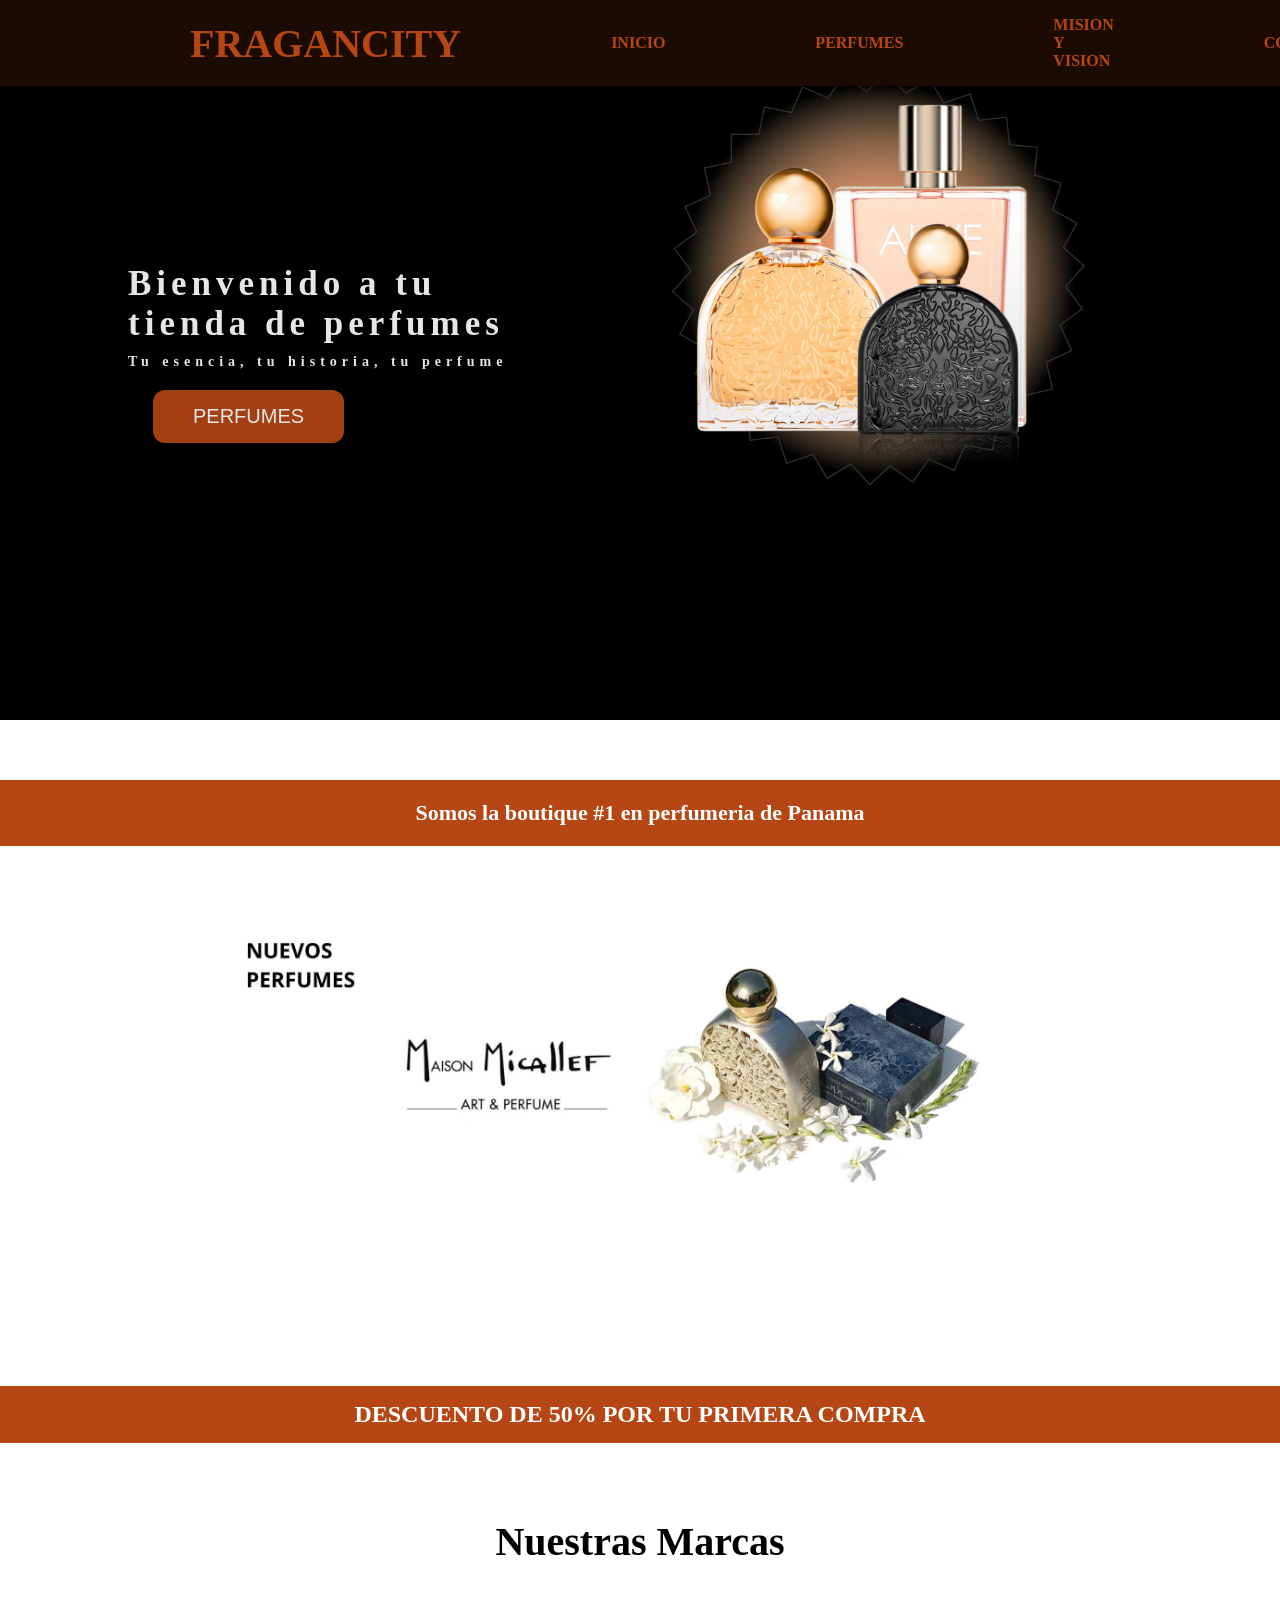
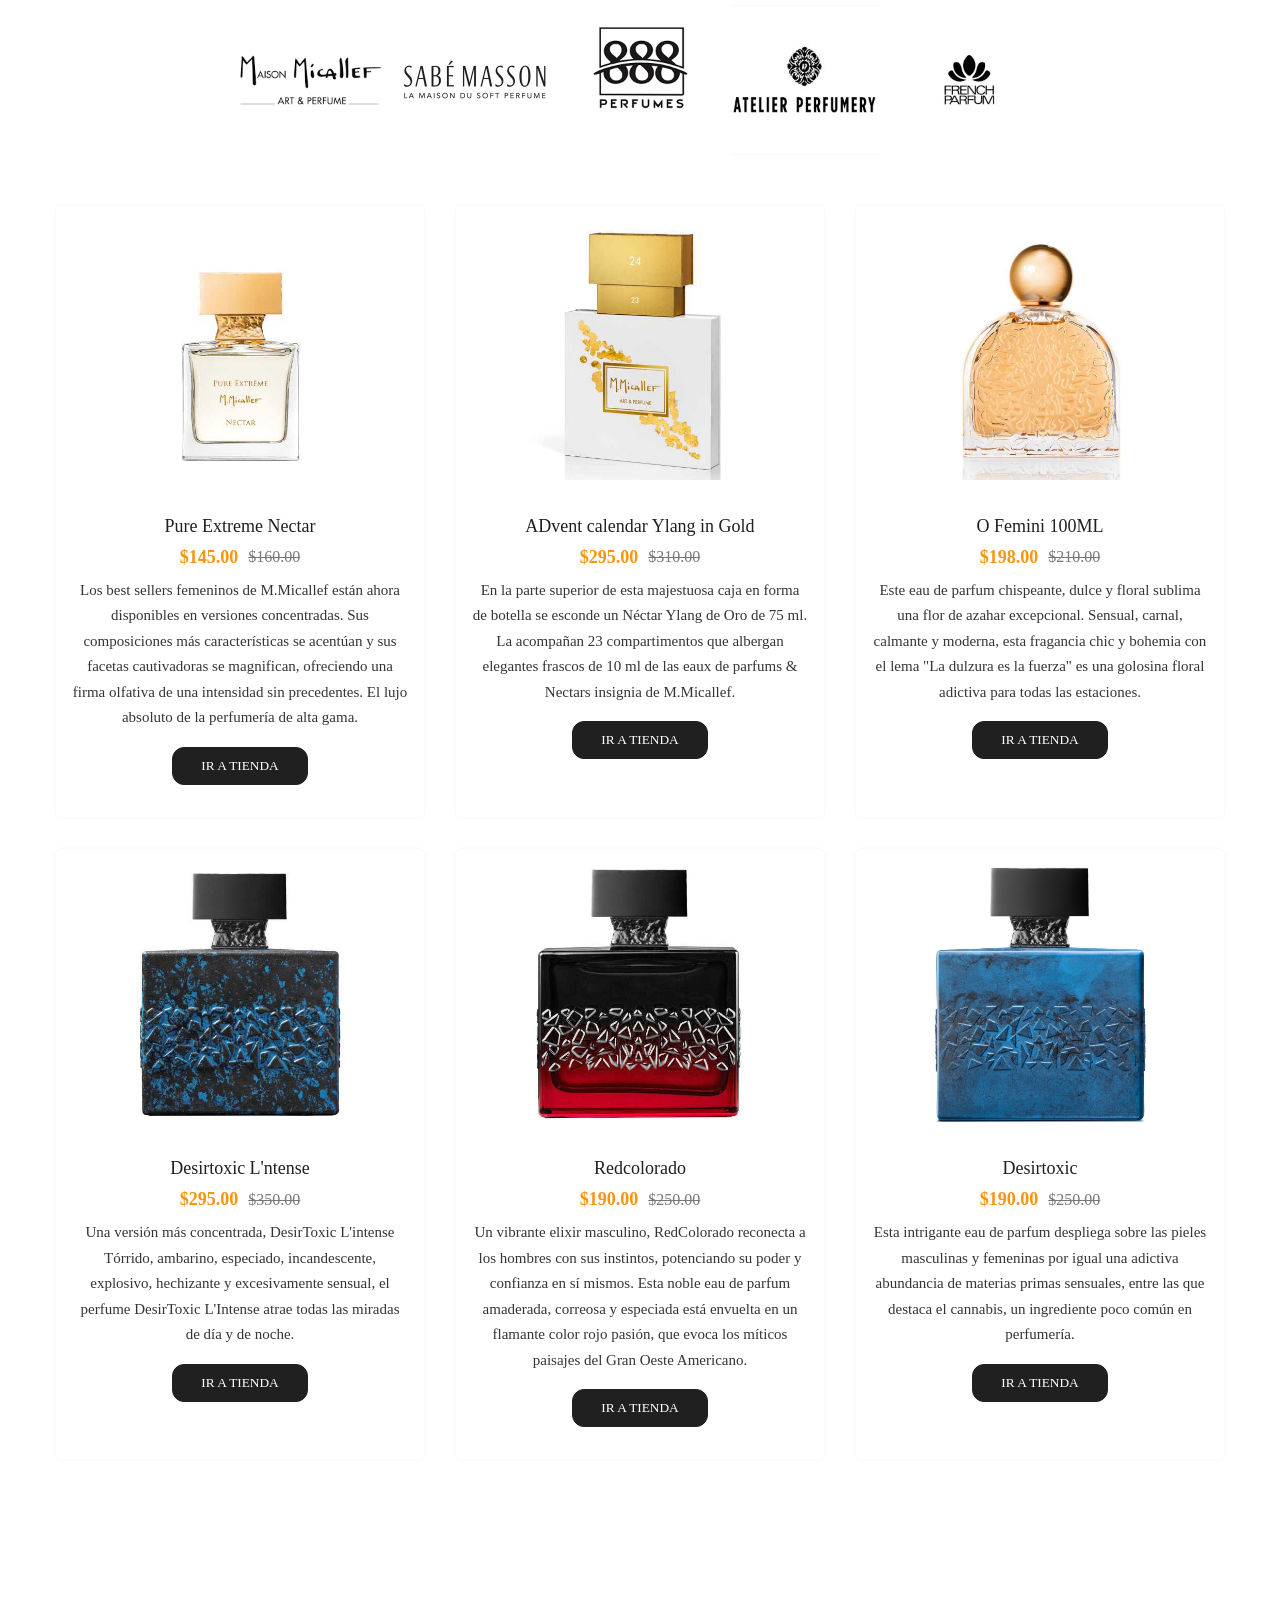
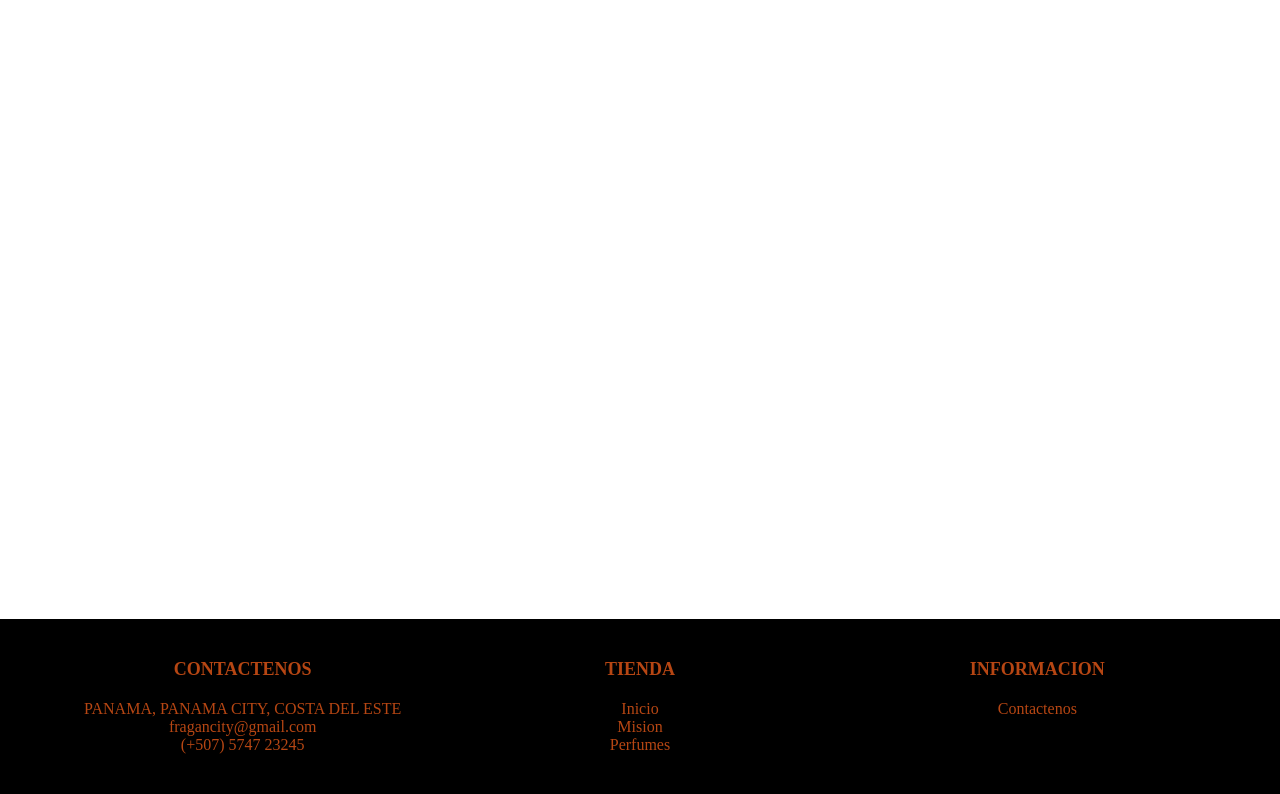
<file: index.html>
<!DOCTYPE html>
<html lang="en">
<head>
    <meta charset="UTF-8">
    <meta name="viewport" content="width=device-width, initial-scale=1.0">
    <title>FRAGANCITY</title>
    <link rel="stylesheet" href="style.css">
    <link rel="stylesheet" href="https://cdnjs.cloudflare.com/ajax/libs/font-awesome/6.4.2/css/all.min.css"/>
</head>
<body>
    <header>
        <nav>
        <div class="logo">
            <!-- aqui va el logo-->
        </div>
        <div class="lista_nav">
            <ul class="lista">
                <a class="fragancity" href="index.html">FRAGANCITY</a>
                <li class="barra"><a href="index.html">INICIO</a></li>
                <li class="dropdown">
                    <a class="dropbtn" href="perfumes.html">PERFUMES</a>
                </li>
                </li>
                <li class="barra"><a href="mision.html">MISION Y VISION</a></li>
                <li class="barra"><a href="contacto.html">CONTACTO</a></li>
            </ul>
        </div>
    </nav>
        <!-- Fondo de portdada-->
        <div class="portada">
            <div class="imagen-fondo">
                <img src="sources/imagenes/1.png" alt="Header Image">
                <img src="sources/imagenes/3.png" alt="Header Image">
                <img src="sources/imagenes/4.png" alt="Header Image">
                <img src="sources/imagenes/5.png" alt="Header Image">
            </div>
            <div class="portada_texto">
                Bienvenido a tu tienda de perfumes 
                <div class="texto_p">
                    <p>Tu esencia, tu historia, tu perfume</p>
                    <button class="boton"><a href="perfumes.html">PERFUMES</a></button>
                </div>
            </div>  
        </div>
    </header>

    <main>
        <div class="bloque_descripcion">
            Somos la boutique #1 en perfumeria de Panama
        </div>
    </main>

    <main class="container">
        <div class="banner">
            <img src="sources/imagenes/banner.jpg">
        </div>
    </main>

    <main>
        <div class="descuento">
            <h2>DESCUENTO DE 50% POR TU PRIMERA COMPRA</h2>
        </div>
    </main>

    <main class="container">
        <h2 class="marcas_text">Nuestras Marcas</h2>
        <div class="marcas">
            <div>
                <img src="sources/imagenes/marca1.jpg">
            </div>
            <div>
                <img src="sources/imagenes/marca2.jpg">
            </div>
            <div>
                <img src="sources/imagenes/marca3.png">
            </div>
            <div>
                <img src="sources/imagenes/marca4.jpeg">
            </div>
            <div>
                <img src="sources/imagenes/marca5.png">
            </div>
        </div>
    </main>
    
    <main class="container">
        <div class = "item-list">
            <div class = "item">
                <div class = "item-img">
                    <img src = "sources/imagenes/perf1.jpg">
                </div>
                <div class = "item-detail">
                    <a href = "#" class = "item-name">Pure Extreme Nectar</a>
                    <div class = "item-price">
                        <span class = "new-price">$145.00</span>
                        <span class = "old-price">$160.00</span>
                    </div>
                    <p>Los best sellers femeninos de M.Micallef están ahora disponibles en versiones concentradas. Sus composiciones más características se acentúan y sus facetas cautivadoras se magnifican, ofreciendo una firma olfativa de una intensidad sin precedentes. El lujo absoluto de la perfumería de alta gama.</p>
                    <button type="button" class="add-btn"><a href="perfumes.html">Ir a Tienda</a></button>
                </div>
            </div>

            <div class = "item">
                <div class = "item-img">
                    <img src = "sources/imagenes/perf2.jpg">
                </div>
                <div class = "item-detail">
                    <a href = "#" class = "item-name">ADvent calendar Ylang in Gold</a>
                    <div class = "item-price">
                        <span class = "new-price">$295.00</span>
                        <span class = "old-price">$310.00</span>
                    </div>
                    <p>En la parte superior de esta majestuosa caja en forma de botella se esconde un Néctar Ylang de Oro de 75 ml. La acompañan 23 compartimentos que albergan elegantes frascos de 10 ml de las eaux de parfums & Nectars insignia de M.Micallef.</p>
                    <button type="button" class="add-btn"><a href="perfumes.html">Ir a Tienda</a></button>
                </div>
            </div>

            <div class = "item">
                <div class = "item-img">
                    <img src = "sources/imagenes/perf3.jpg">
                </div>
                <div class = "item-detail">
                    <a href = "#" class = "item-name">O Femini 100ML</a>
                    <div class = "item-price">
                        <span class = "new-price">$198.00</span>
                        <span class = "old-price">$210.00</span>
                    </div>
                    <p>Este eau de parfum chispeante, dulce y floral sublima una flor de azahar excepcional. Sensual, carnal, calmante y moderna, esta fragancia chic y bohemia con el lema "La dulzura es la fuerza" es una golosina floral adictiva para todas las estaciones.</p>
                    <button type="button" class="add-btn"><a href="perfumes.html">Ir a Tienda</a></button>
                </div>
            </div>

            <div class = "item">
                <div class = "item-img">
                    <img src = "sources/imagenes/perf4.jpg">
                </div>
                <div class = "item-detail">
                    <a href = "#" class = "item-name">Desirtoxic L'ntense</a>
                    <div class = "item-price">
                        <span class = "new-price">$295.00</span>
                        <span class = "old-price">$350.00</span>
                    </div>
                    <p>Una versión más concentrada, DesirToxic L'intense Tórrido, ambarino, especiado, incandescente, explosivo, hechizante y excesivamente sensual, el perfume DesirToxic L'Intense atrae todas las miradas de día y de noche.</p>
                    <button type="button" class="add-btn"><a href="perfumes.html">Ir a Tienda</a></button>
                </div>
            </div>

            <div class = "item">
                <div class = "item-img">
                    <img src = "sources/imagenes/perf5.jpg">
                </div>
                <div class = "item-detail">
                    <a href = "#" class = "item-name">Redcolorado</a>
                    <div class = "item-price">
                        <span class = "new-price">$190.00</span>
                        <span class = "old-price">$250.00</span>
                    </div>
                    <p>Un vibrante elixir masculino, RedColorado reconecta a los hombres con sus instintos, potenciando su poder y confianza en sí mismos. Esta noble eau de parfum amaderada, correosa y especiada está envuelta en un flamante color rojo pasión, que evoca los míticos paisajes del Gran Oeste Americano.</p>
                    <button type="button" class="add-btn"><a href="perfumes.html">Ir a Tienda</a></button>
                </div>
            </div>

            <div class = "item">
                <div class = "item-img">
                    <img src = "sources/imagenes/perf6.jpg">
                </div>
                <div class = "item-detail">
                    <a href = "#" class = "item-name">Desirtoxic</a>
                    <div class = "item-price">
                        <span class = "new-price">$190.00</span>
                        <span class = "old-price">$250.00</span>
                    </div>
                    <p>Esta intrigante eau de parfum despliega sobre las pieles masculinas y femeninas por igual una adictiva abundancia de materias primas sensuales, entre las que destaca el cannabis, un ingrediente poco común en perfumería.</p>
                    <button type="button" class="add-btn"><a href="perfumes.html">Ir a Tienda</a></button>
                </div>
            </div>
    </main>


    <div class="container">
            <iframe width="1200" height="720" src="https://www.veed.io/view/es-ES/f8630060-8b4f-4eab-ad61-5ec091bd153c?panel=share" title="YouTube video player" frameborder="0" allow="accelerometer; autoplay; clipboard-write; encrypted-media; gyroscope; picture-in-picture; web-share" referrerpolicy="strict-origin-when-cross-origin" allowfullscreen></iframe>
    </div>


    <footer class="footer_fondo">
        <footer class="footer_bloque">
            <div>
                <h4 class="footer_texto">CONTACTENOS</h4>
                <p>PANAMA, PANAMA CITY, COSTA DEL ESTE</p>
                <p>fragancity@gmail.com</p>
                <p>(+507) 5747 23245</p>
            </div>
            <div>
                <h4 class="footer_texto">TIENDA</h4>
                <p>Inicio</p>
                <p>Mision</p>
                <p>Perfumes</p>
            </div>
            <div>
                <h4 class="footer_texto">INFORMACION</h4>
                <p>Contactenos</p>
            </div>
    </footer>

    <script src="script.js"></script>
</body>
</html>
</file>
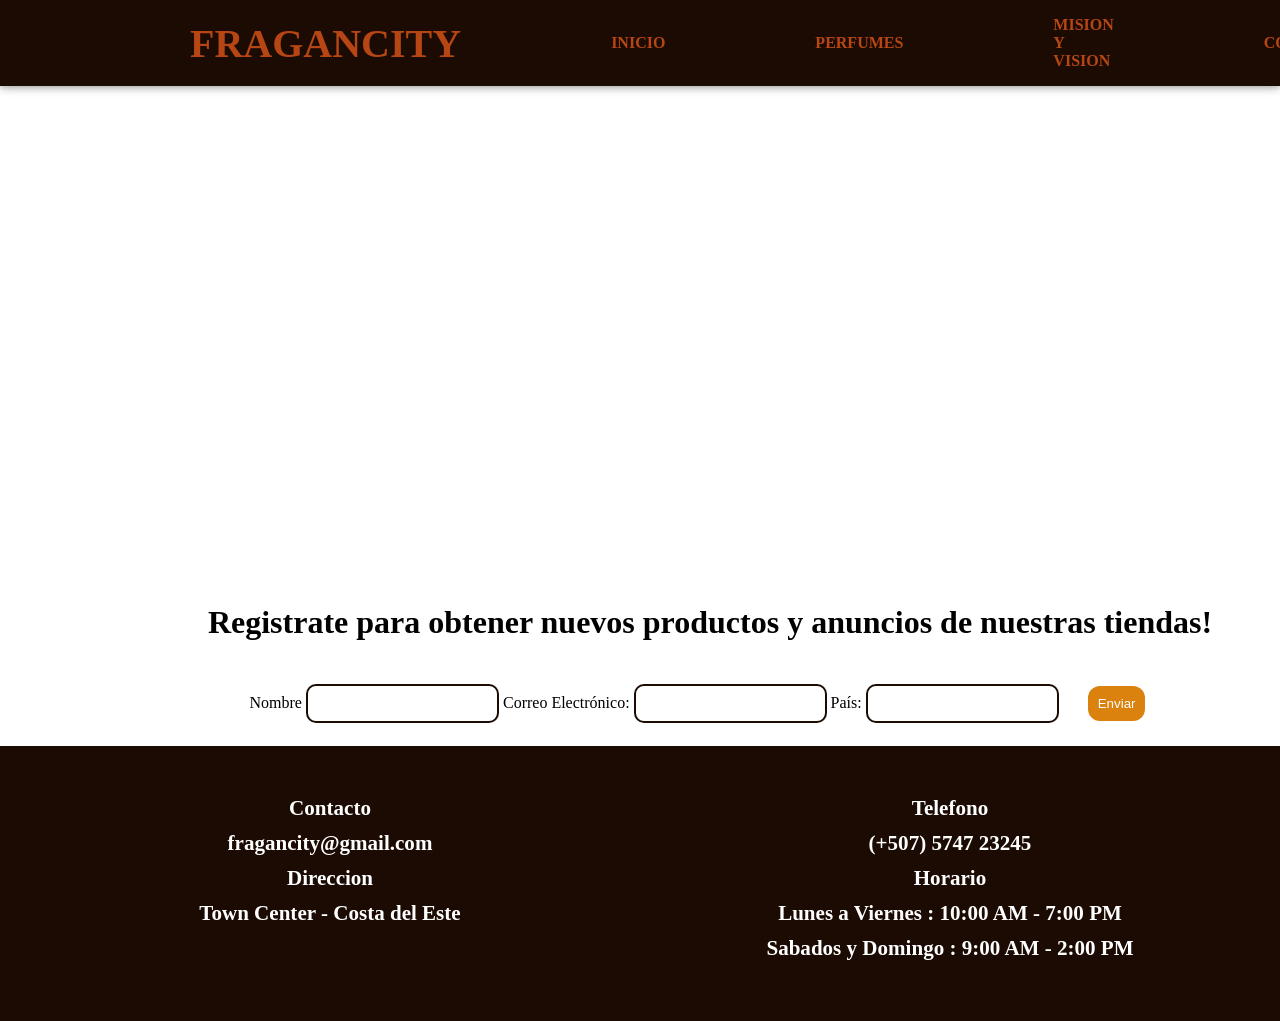
<file: contacto.html>
<!DOCTYPE html>
<html lang="en">
<head>
    <meta charset="UTF-8">
    <meta name="viewport" content="width=device-width, initial-scale=1.0">
    <title>FRAGANCITY</title>
    <link rel="stylesheet" href="style.css">
    <link rel="stylesheet" href="https://cdnjs.cloudflare.com/ajax/libs/font-awesome/6.4.2/css/all.min.css"/>
</head>
<body>
    <header>
        <nav>
        <div class="logo">
            <!-- aqui va el logo-->
        </div>
        <div class="lista_nav">
            <ul class="lista">
                <a class="fragancity" href="index.html">FRAGANCITY</a>
                <li class="barra"><a href="index.html">INICIO</a></li>
                <li class="dropdown">
                    <a class="dropbtn" href="perfumes.html">PERFUMES</a>
                </li>
                </li>
                <li class="barra"><a href="mision.html">MISION Y VISION</a></li>
                <li class="barra"><a href="contacto.html">CONTACTO</a></li>
            </ul>
        </div>
        </nav>
    </header>


    
<div class="contacto_container">
    <div class="mapa">
        <iframe src="https://www.google.com/maps/embed?pb=!1m18!1m12!1m3!1d985.1358836579291!2d-79.46485178571709!3d9.014080329043292!2m3!1f0!2f0!3f0!3m2!1i1024!2i768!4f13.1!3m3!1m2!1s0x8facaa218fa81e8d%3A0x8bb2294ac1e1119c!2sTown%20Center%20Costa%20del%20Este!5e0!3m2!1ses-419!2spa!4v1716939349736!5m2!1ses-419!2spa" width="600" height="450" style="border:0;" allowfullscreen="" loading="lazy" referrerpolicy="no-referrer-when-downgrade"></iframe>
    </div>
    <div class="columna_right">
        <h2>Registrate para obtener nuevos productos y anuncios de nuestras tiendas!</h2>
        <div class=""></div>
        <form>
            <label for="nombre">Nombre</label>
            <input type="name" id="name" required>

            <label for="email">Correo Electrónico:</label>
            <input type="email" id="email" name="email" required>

            <label for="pais">País:</label>
            <input type="text" id="pais" name="pais" required>

            <button type="submit">Enviar</button>
    </form>
    </div>

    <div class="contacto">
        <div class="contacto_uno">
            <h3>Contacto</h3>
            <h3>fragancity@gmail.com</h3>
            <h3>Direccion</h3>
            <h3>Town Center - Costa del Este</h3>
        </div>
        <div class="contacto_dos">
            <h3>Telefono</h3>
            <h3>(+507) 5747 23245</h3>
            <h3>Horario</h3>
            <h3>Lunes a Viernes : 10:00 AM - 7:00 PM</h3>
            <h3>Sabados y Domingo : 9:00 AM - 2:00 PM</h3>
        </div>
    </div>


    <script src="script.js"></script>
</body>
</html>
</file>
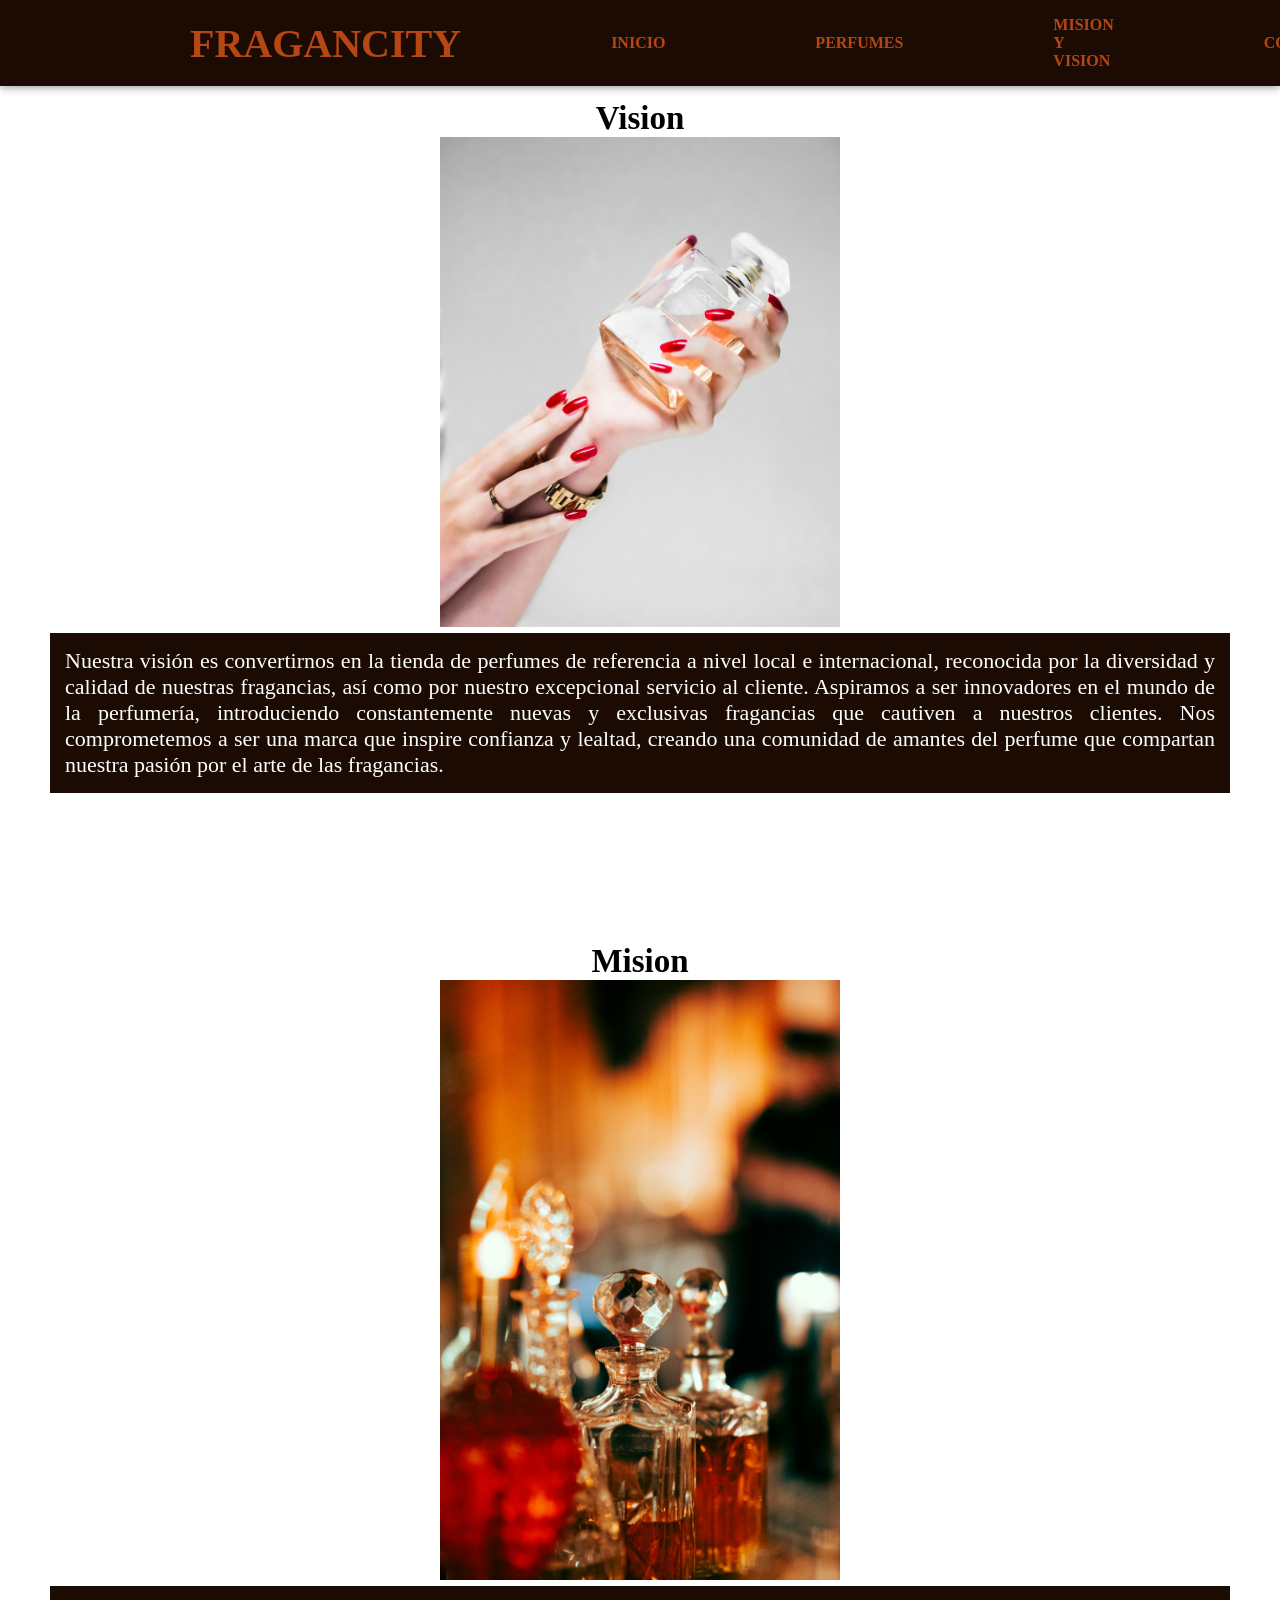
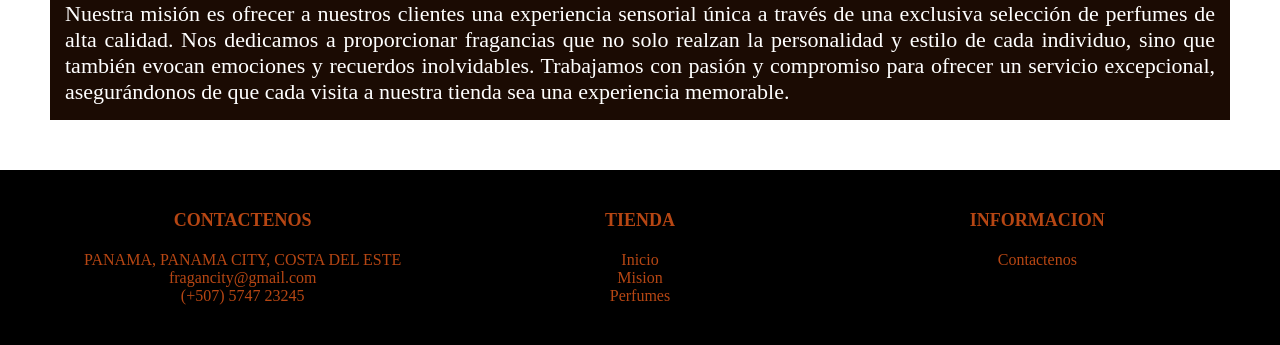
<file: mision.html>
<!DOCTYPE html>
<html lang="en">
<head>
    <meta charset="UTF-8">
    <meta name="viewport" content="width=device-width, initial-scale=1.0">
    <title>FRAGANCITY</title>
    <link rel="stylesheet" href="style.css">
    <link rel="stylesheet" href="https://cdnjs.cloudflare.com/ajax/libs/font-awesome/6.4.2/css/all.min.css"/>
</head>
<body>
    <header>
        <nav>
        <div class="logo">
            <!-- aqui va el logo-->
        </div>
        <div class="lista_nav">
            <ul class="lista">
                <a class="fragancity" href="index.html">FRAGANCITY</a>
                <li class="barra"><a href="index.html">INICIO</a></li>
                <li class="dropdown">
                    <a class="dropbtn" href="perfumes.html">PERFUMES</a>
                </li>
                </li>
                <li class="barra"><a href="mision.html">MISION Y VISION</a></li>
                <li class="barra"><a href="contacto.html">CONTACTO</a></li>
            </ul>
        </div>
        </nav>
    </header>

    <div class="vision">
        <h2>Vision</h2>
        <img src="sources/imagenes/perfume.jpg">
        <p>Nuestra visión es convertirnos en la tienda de perfumes de referencia a nivel local e internacional, reconocida por la diversidad y calidad de nuestras fragancias, así como por nuestro excepcional servicio al cliente. Aspiramos a ser innovadores en el mundo de la perfumería, introduciendo constantemente nuevas y exclusivas fragancias que cautiven a nuestros clientes. Nos comprometemos a ser una marca que inspire confianza y lealtad, creando una comunidad de amantes del perfume que compartan nuestra pasión por el arte de las fragancias.</p>
    </div>

    <div class="mision">
        <h2>Mision</h2>
        <img src="sources/imagenes/perfumes2.jpg">
        <p>Nuestra misión es ofrecer a nuestros clientes una experiencia sensorial única a través de una exclusiva selección de perfumes de alta calidad. Nos dedicamos a proporcionar fragancias que no solo realzan la personalidad y estilo de cada individuo, sino que también evocan emociones y recuerdos inolvidables. Trabajamos con pasión y compromiso para ofrecer un servicio excepcional, asegurándonos de que cada visita a nuestra tienda sea una experiencia memorable.</p>
    </div>

    <footer class="footer_fondo">
        <footer class="footer_bloque">
            <div>
                <h4 class="footer_texto">CONTACTENOS</h4>
                <p>PANAMA, PANAMA CITY, COSTA DEL ESTE</p>
                <p>fragancity@gmail.com</p>
                <p>(+507) 5747 23245</p>
            </div>
            <div>
                <h4 class="footer_texto">TIENDA</h4>
                <p>Inicio</p>
                <p>Mision</p>
                <p>Perfumes</p>
            </div>
            <div>
                <h4 class="footer_texto">INFORMACION</h4>
                <p>Contactenos</p>
            </div>
    </footer>

    <script src="script.js"></script>
</body>
</html>
</file>
<file: style.css>
*{
    margin: 0;
    padding: 0;
    box-sizing: border-box;
}

body{
    background-color: #fff;
    font-family: Cambria, Cochin, Georgia, Times, 'Times New Roman', serif
}

header{
    position: relative;
    width: 100%;
}

.fragancity{
    margin-left: 110px;
    font-size: 45px;
}

.container{
    max-width: 1200px;
    margin: 0 auto;
    padding: 0 16px;
}

nav {
    position: fixed;
    top: 0;
    left: 0;
    width: 100%;
    background-color: #fff;
    z-index: 1000; 
    box-shadow: 0 2px 4px rgba(0, 0, 0, 0.1);
}

.lista_nav{
    position: relative;
    display: flex;
    background-color: #1b0b03;
    box-shadow: rgba(0, 0, 0, 0.24) 0px 3px 8px;
    padding: 1rem 5rem;
    align-items: center;
    justify-content: space-between;
    gap: 1rem;
}

.lista{
    color: #b64613;
    display: flex;
    align-items: center;
    justify-content: center;
    font-weight: 700;
    gap: 150px;
}

.lista .fragancity{
    font-size: 40px;
}

.lista a{
    font-size: 16px;
}

.lista a:hover{
    color: #ec5c19;
    transition: 0.5s;
    cursor: pointer;
}

a{
    text-decoration: none;
    color: #b64613;
}

.boton a{
    color: #fff;
}

li{
    font-size: 15px;
    list-style: none;
    text-decoration: none;
}

.portada{
    position: relative;
    width: 100%;
    height: 780px;
    overflow: hidden;
}

.imagen-fondo {
    position: absolute;
    top: 0;
    left: 0;
    width: 100%;
    height: 100%;
    display: flex;
    flex-direction: column;
    justify-content: center;
    align-items: center;
    animation: cambioImagenes 10s infinite; /* Ajusta la duración de la transición aquí */
}

.imagen-fondo img {
    width: 100%;
    height: auto;
    object-fit: cover;
    position: absolute;
    top: 0;
    left: 0;
    opacity: 0;
    transition: opacity 1s ease-in-out;
}

.imagen-fondo img:first-child {
    opacity: 1;
}



.portada_texto{
    width: 30%;
    position: absolute;
    top: 30%;
    left: 10%;
    text-align: left;
    color: #fff;
    font-size: 35px;
    font-weight: bold;
    letter-spacing: 5px;
    padding-top: 30px;
    padding-bottom: 50px;
    opacity: 0.9;
}

.texto_p{
    margin-top: 10px;
    font-size: 14px;
}

.texto_p p{
    text-align: justify;
}

.boton{
    margin-top: 20px;
    font-size: 20px;
    background-color: #b64613;
    border: none;
    padding: 15px;
    padding-right: 40px;
    padding-left: 40px;
    color: #fff;
    cursor: pointer;
    outline: none;
    transition: 1s;
}

.boton:hover{
    background-color: #ec5c19;
    color: #fff;
    transition: 1s;
}

.bloque_descripcion{
    padding: 20px;
    text-align: center;
    font-size: 22px;
    font-weight: 700;
    color: #fff;
    background-color: #b64613;
}

.banner{
    display: flex;
    width: 100%;
    padding: 20px;
    align-items: center;
    justify-content: center;
}

.banner img{
    max-width: 1000px;
    height: 500px;

}

.boton_banner{
    background-color: #000;
    color: #fff;
    padding: 15px;
    cursor: pointer;
}

.descuento{
    padding: 15px;
    background-color: #b64613;
    color: #fff;
    text-align: center;
}

.marcas_text{
    font-size: 40px;
    margin-top: 50px;
    padding: 25px;
    text-align: center;
}

.marcas{
    max-width: 1200px;
    display: flex;
    padding: 15px;
    align-items: center;
    justify-content: center;
    gap: 15px;

}

.marcas img{
    width: 150px;
    display: flex;
    align-items: center;
    justify-content: center;
    text-align: center;
    height: auto;
}

.perfumes{
    width: 100%;
    display: grid;
    grid-template-columns: repeat(3, 1fr);
    gap: 2rem;
    padding: 25px;
    border: 1px solid black;
    text-align: center;
    
}

.perfumes img{
    max-width: 200px;
    max-height: 100%;
}

.perfumes h2{
    font-size: 18px;
    text-align: center;
    background-color: #b64613;
    color: #fff;
}

.perfumes p{
    font-size: 14px;
    padding-bottom: 15px;
    text-align: justify;
}

.perfumes h4{
    padding: 5px;
    color: #b64613;
    border: 1px solid #b64613;
}

.perfumes_boton{
    background-color: #b64613;
    color: #fff;
    text-decoration: none;
    border: none;
    padding: 15px;
    padding-left: 275px;
    padding-right: 275px;
    transition: 0.5s;
    cursor: pointer;
}

.perfumes_boton:hover{
    background-color: #000;
    color: #b64613;
    transition: 0.5s;
    cursor: pointer;
}

.footer_fondo{
    background-color: #000;
    padding: 20px;
}

.footer_bloque{
    max-width: 1200px;
    margin: 0 auto;
    display: grid;
    background-color: #000;
    color: #b64613;
    grid-template-columns: repeat(3, 1fr);
    gap: 2rem;
    padding: 20px;
    text-align: center;
}

.footer_texto{
    font-size: 18px;
    font-weight: 600;
    padding-bottom: 20px;
    position: relative;
}

/* pagina perfumes */

.fa-cart-arrow-down{
    font-size: 25px;
    cursor: pointer;
    transition: 0.5s;
}

.fa-cart-arrow-down:hover{
    color: #ec5c19;
    cursor: pointer;
    transition: 0.5s;
}

.main-wrapper{
    background-color: #fff;
    min-height: 100vh;
    overflow-x: 0;
}

.main-title{
    padding: 100px;
    text-align: center;
}
.main-title h1{
    padding: 16px 0;
    font-weight: 500;
    text-transform: uppercase;
    letter-spacing: 2px;
}
.display-style-btns{
    margin: 10px 0;
    display: flex;
    align-items: center;
    justify-content: flex-end;
    background-color: #fff;
    padding: 16px 0;
    border-radius: 5px;
}
.display-style-btns button{
    border: none;
    font-size: 22px;
    display: inline-block;
    vertical-align: top;
    margin: 0 8px;
    background-color: transparent;
    cursor: pointer;
    transition: all 0.3s ease-out;
}


.item-list{
    margin: 36px 0;
    display: grid;
    grid-template-columns: repeat(1, 1fr);
    row-gap: 32px;
}
.item{
    background-color: #fff;
    border-radius: 5px;
    overflow: hidden;
    box-shadow: 0 0 4px 0 rgba(15, 4, 4, 0.05);
    transition: all 0.2s ease-out;
}
.item:hover{
    box-shadow: 0 0 10px 1px rgba(0, 4, 4, 0.15);
}
.item-img{
    text-align: center;
    position: relative;
    overflow: hidden;
}
.item-img img{
    width: 70%;
    margin: 16px auto;
}

.item-img:hover .icon-list{
    bottom: 26px;
}
.item-detail{
    padding: 16px;
    color: #202020;
    text-align: center;
}
.item-name{
    font-weight: 500;
    font-size: 18px;
    color: #202020;
    display: block;
}
.item-price{
    margin: 10px 0;
    font-weight: 300;
    display: flex;
    align-items: center;
    justify-content: center;
}
.old-price{
    text-decoration: line-through;
    opacity: 0.6;
}
.new-price{
    color: #f79410;
    font-size: 18px;
    font-weight: 600;
    margin-right: 10px;
}
.item-detail p{
    font-weight: 300;
    opacity: 0.9;
    font-size: 15px;
    line-height: 1.7;
}
.add-btn{
    margin: 16px 0;
    text-transform: uppercase;
    border: none;
    background-color: #202020;
    color: #fff;
    font-family: inherit;
    padding: 10px 28px;
    border: 1px solid #202020;
    cursor: pointer;
    transition: all 0.3s ease-out;
}
.add-btn:hover{
    background-color: #471e09;
    color: #fff;
}

.add-btn a{
    color: #fff;
}

.add-btn a:hover{
    color: #000;
}

.details-active.item-list{
    grid-template-columns: 100%;
}
.details-active .item{
    display: grid;
    grid-template-columns: repeat(2, 1fr);
    align-items: center;
}
.details-active .item-detail{
    text-align: left;
}
.details-active .item-price{
    justify-content: flex-start;
}
.details-active .item-detail p{
    display: block;
}
.details-active .item-detail .add-btn{
    display: block;
}

/* carrito de compra */


.cart {
    position: fixed;
    right: 0;
    top: 0;
    width: 280px;
    height: 100%;
    background: #1b0b03;
    border-left: 2px solid #b64613;
    display: none;
    flex-direction: column;
    padding: 10px;
    color: #fff;
    font-size: 14px;
    font-family:'Trebuchet MS', 'Lucida Sans Unicode', 'Lucida Grande', 'Lucida Sans', Arial, sans-serif;
    text-align: center;
    box-shadow: -2px 0 5px rgba(0,0,0,0.1);
    z-index: 10000;
}
.cart-item {
    display: flex;
    align-items: center;
    margin-bottom: 10px;
}
.cart-item img {
    max-width: 50px;
    margin-right: 10px;
}
.cart-total {
    font-weight: bold;
}
.cart-footer {
    margin-top: auto;
}
.checkout-form {
    display: none;
}

.btn_cart{
    border: none;
    padding: 10px;
    margin: 10px;
    background-color: #ec5c19;
    color: #fff;
    cursor: pointer;
    transition: 0.5s;
}

.btn_cart:hover{
    background-color: #b64613;
    cursor: pointer;
    transition: 0.5s;
}


/* formulario de compra */

.checkout-form{
    padding: 20px;
}

.formulario_text{
    font-size: 16px;
    padding: 15px;
}

input{
    border: none;
    padding: 5px;
}

.metodo_pago{
    font-size: 14px;
    padding: 10px;
}

.confirm_btn{
    border: none;
    padding: 10px;
    margin: 10px;
    background-color: #ec5c19;
    color: #fff;
    cursor: pointer;
    transition: 0.5s;
}

.confirm_btn:hover{
    background-color: #b64613;
    cursor: pointer;
    transition: 0.5s;
}

.finish_btn{
    border: none;
    padding: 10px;
    margin: 10px;
    background-color: #ec5c19;
    color: #fff;
    cursor: pointer;
    transition: 0.5s;
}

.finish_btn:hover{
    background-color: #b64613;
    cursor: pointer;
    transition: 0.5s;
}

button{
    border: none;
    padding: 10px;
    margin: 25px;
    background-color: #da810e;
    color: #fff;
    border-radius: 12px;
    cursor: pointer;
    transition: 0.5s;
}

button:hover{
    background-color: #b64613;
    transition: 0.5s;
    cursor: pointer;
}

/* pagina vision y mision */

.vision{
    margin-top: 50px;
    padding: 50px;
    text-align: center;
    font-size: 22px;
}

.vision p{
    background-color: #1b0b03;
    color: #fff;
    padding: 15px;
    text-align: justify;
}

.mision{
    text-align: center;
    margin-top: 50px;
    padding: 50px;
    font-size: 22px;
}

.mision p{
    background-color: #1b0b03;
    color: #fff;
    padding: 15px;
    text-align: justify;
}

.vision img{
    width: 400px;
}

.mision img{
    width: 400px;
}

.contacto_container{
    width: 100%;
    height: auto;
}

.mapa{
    padding-bottom: 40px;
}

.mapa iframe{
    padding-top: 150px;
    width: 100%;
    height: 60vh;
}

.contactenos{
    display: grid;
    grid-template-columns: repeat(3, 1fr);
    gap: 2rem;
    margin-top: 40px;
    padding-bottom: 165px;
}

.columna_right{
    padding-left: 140px;
    width: auto;
    height: 100%;
    background-size: cover;
    background-repeat: no-repeat;
}

.form{ 
    text-align: center;
    justify-content: space-between;
    align-items: center;
    width: 50%;
}

.contacto{
    display: grid;
    grid-template-columns: repeat(2, 1fr);
    text-align: center;
    padding: 20px;
    background-color: #1b0b03;
    color: #fff;
}

.contacto_uno{
    background-color: #1b0b03;
    font-size: 18px;
    margin: 10px;
    padding: 20px;
    transition: 0.5s;
}

.contacto_dos{
    padding: 20px;
    background-color: #1b0b03;
    font-size: 18px;
    margin: 10px;
    transition: 0.5s;
}

.contacto_uno h3{
    padding-bottom: 10px;
}

.contacto_dos h3{
    padding-bottom: 10px;
}

.columna_right h2{
    text-align: center;
    font-size: 32px;
    padding: 20px;
    font-weight: 700;
}

form{
    text-align: center;
}

input{
    border: 2px solid #1b0b03;
    border-radius: 10px;
    padding: 10px;
}


@media screen and (min-width: 678px){
    .item-list{
        grid-template-columns: repeat(2, 1fr);
        gap: 32px;
    }
}

@media screen and (min-width: 768px){
    .item-list{
        grid-template-columns: repeat(3, 1fr);
    }
}

@media screen and (max-width: 576px){
    .details-active .item{
        grid-template-columns: 100%;
    }
}
</file>
